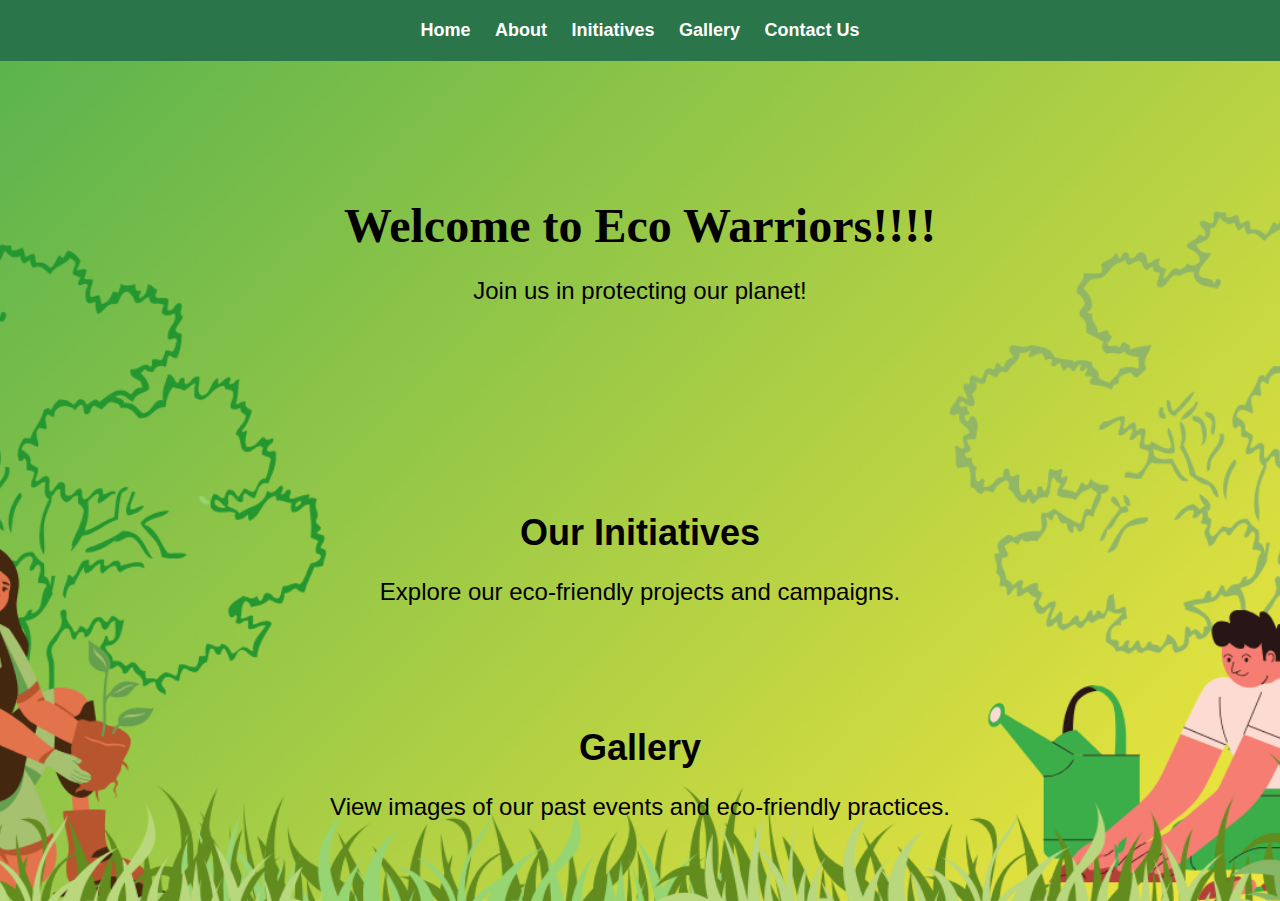
<file: LandingPage/index.html>
<!DOCTYPE html>
<html lang="en">
<head>
  <meta charset="UTF-8">
  <meta name="viewport" content="width=device-width, initial-scale=1.0">
  <title>Eco Warriors</title>
  <link rel="icon" href="src/images/images.png">
  <Link rel="Stylesheet" href="style.css">
  </head>
<body>
  <nav>
    <div class="container">
      <ul>
        <li><a href="index.html">Home</a></li>
        <li><a href="About.html">About</a></li>
        <li><a href="Initiatives.html">Initiatives</a></li>
        <li><a href="Gallery.html">Gallery</a></li>
        <li><a href="ContactUs.html">Contact Us</a></li>
      </ul>
    </div>
  </nav>
  
  <div class="hero">
    <div class="container">
      <h1>Welcome to Eco Warriors!!!!</h1>
      <p>Join us in protecting our planet!</p>
    </div>
  </div>
  
  <div class="container">
    <section class="initiatives">
      <h2>Our Initiatives</h2>
      <p>Explore our eco-friendly projects and campaigns.</p>
      
    </section>
    
    <section class="gallery">
      <h2>Gallery</h2>
      <p>View images of our past events and eco-friendly practices.</p>
    </section>
  </div>
</body>
</html>
</file>
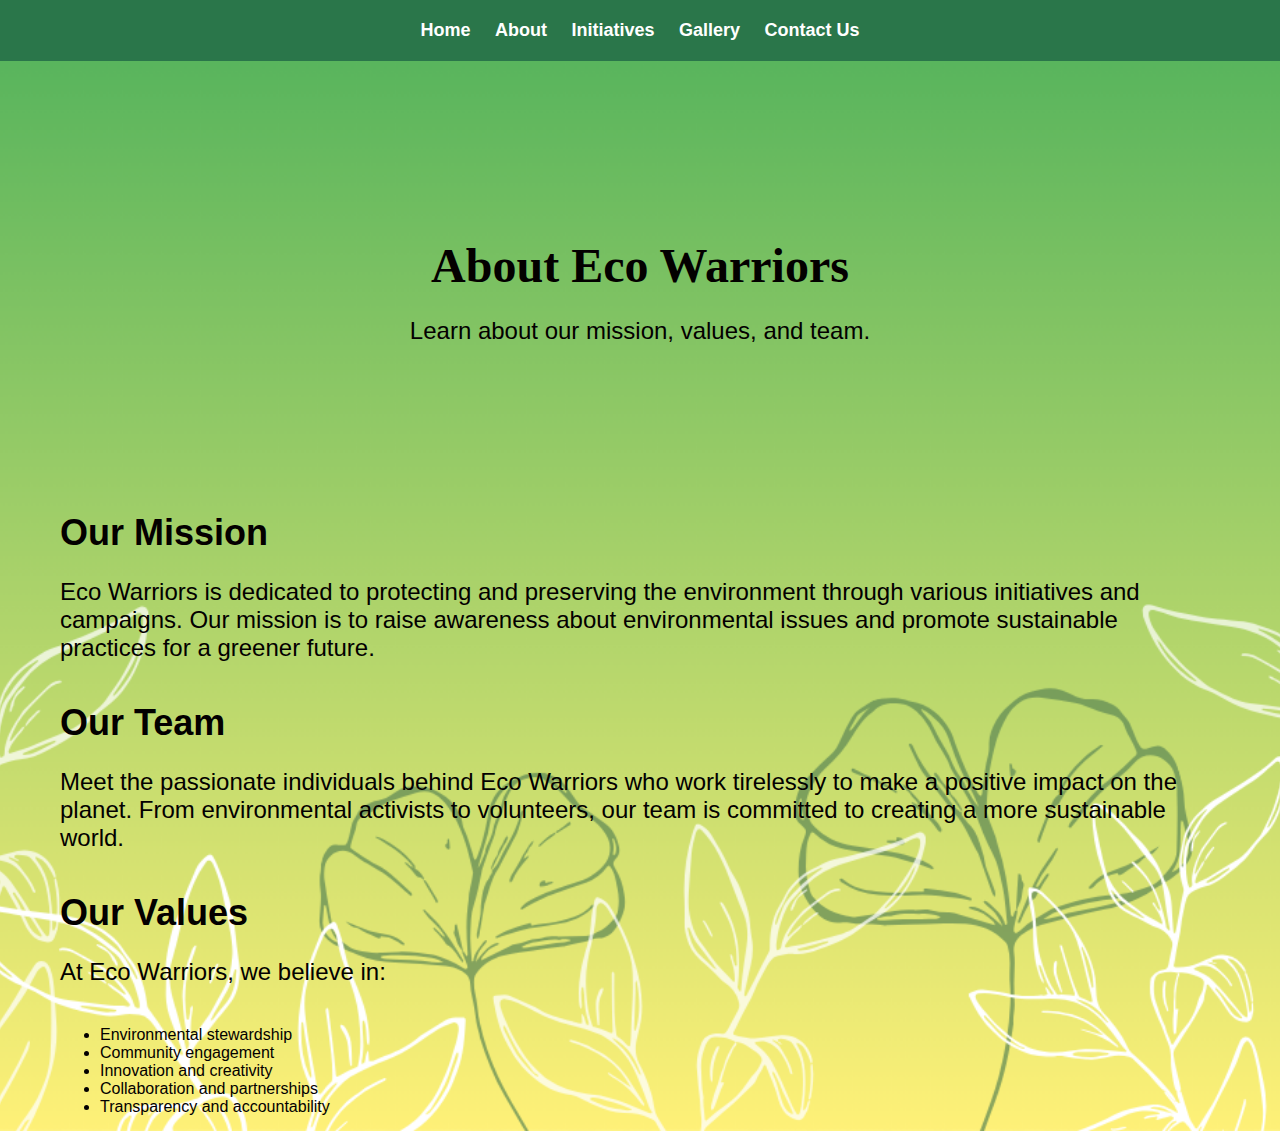
<file: LandingPage/About.html>
<!DOCTYPE html>
<html lang="en">
<head>
  <meta charset="UTF-8">
  <meta name="viewport" content="width=device-width, initial-scale=1.0">
  <title>About</title>
  <link rel="icon" href="src/images/images.png">
  <link rel="stylesheet" href="style.css">
</head>
<body>
  <nav>
    <div class="container">
      <ul>
        <li><a href="Home.html">Home</a></li>
        <li><a href="About.html">About</a></li>
        <li><a href="Initiatives.html">Initiatives</a></li>
        <li><a href="Gallery.html">Gallery</a></li>
        <li><a href="ContactUs.html">Contact Us</a></li>
      </ul>
    </div>
  </nav>
  <section class="about1">
  <div class="hero">
    <div class="container1">
      <h1>About Eco Warriors</h1>
      <p>Learn about our mission, values, and team.</p>
    </div>
  </div>
  
  <div class="container">
    <section class="about">
      <h2>Our Mission</h2>
      <p>Eco Warriors is dedicated to protecting and preserving the environment through various initiatives and campaigns. Our mission is to raise awareness about environmental issues and promote sustainable practices for a greener future.</p>
    </section>
    
    <section class="team">
      <h2>Our Team</h2>
      <p>Meet the passionate individuals behind Eco Warriors who work tirelessly to make a positive impact on the planet. From environmental activists to volunteers, our team is committed to creating a more sustainable world.</p>
    </section>
    
    <section class="values">
      <h2>Our Values</h2>
      <p>At Eco Warriors, we believe in:</p>
      <ul>
        <li>Environmental stewardship</li>
        <li>Community engagement</li>
        <li>Innovation and creativity</li>
        <li>Collaboration and partnerships</li>
        <li>Transparency and accountability</li>
      </ul>
    </section>
  </div>
  </section>
</body>
</html>
</file>
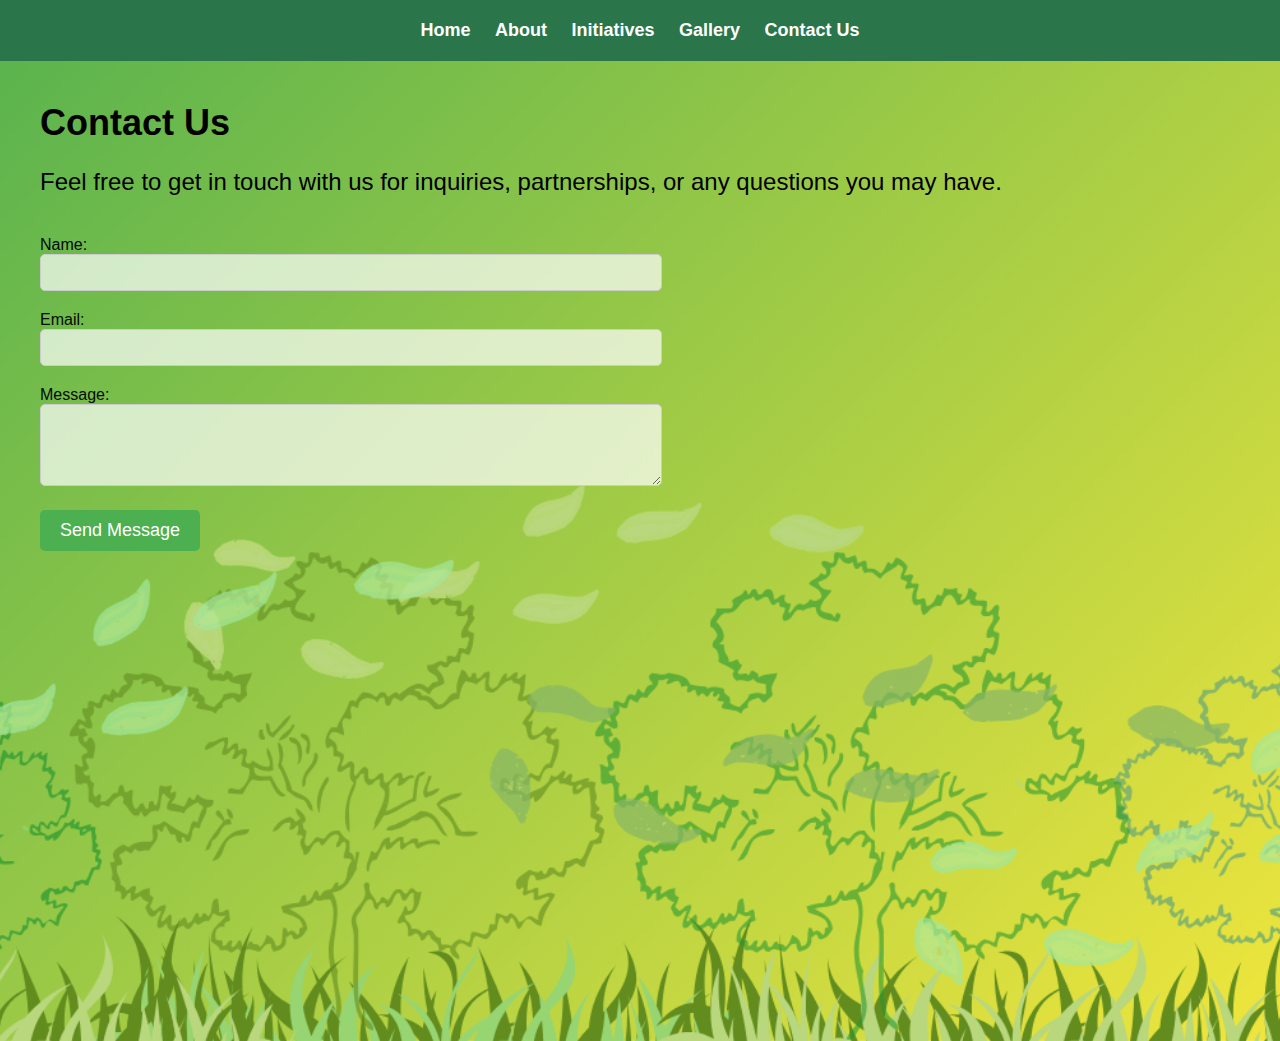
<file: LandingPage/ContactUs.html>
<!DOCTYPE html>
<html lang="en">
<head>
  <meta charset="UTF-8">
  <meta name="viewport" content="width=device-width, initial-scale=1.0">
  <title>Contact Us</title>
  <link rel="icon" href="src/images/images.png">
  <Link rel="Stylesheet" href="style.css">
  </head>
<body>
  <nav>
    <div class="container">
      <ul>
        <li><a href="Home.html">Home</a></li>
        <li><a href="About.html">About</a></li>
        <li><a href="Initiatives.html">Initiatives</a></li>
        <li><a href="Gallery.html">Gallery</a></li>
        <li><a href="ContactUs.html">Contact Us</a></li>
      </ul>
    </div>
  </nav>
  
  <section class="contact-us">
    <h2>Contact Us</h2>
    <p>Feel free to get in touch with us for inquiries, partnerships, or any questions you may have.</p>
    <form action="submit_contact_form.php" method="post">
      <label for="name">Name:</label><br>
      <input type="text" id="name" name="name" required><br>
      <label for="email">Email:</label><br>
      <input type="email" id="email" name="email" required><br>
      <label for="message">Message:</label><br>
      <textarea id="message" name="message" rows="4" required></textarea><br>
      <button type="submit">Send Message</button>
    </form>
  </section>
  
</body>
</html>
</file>
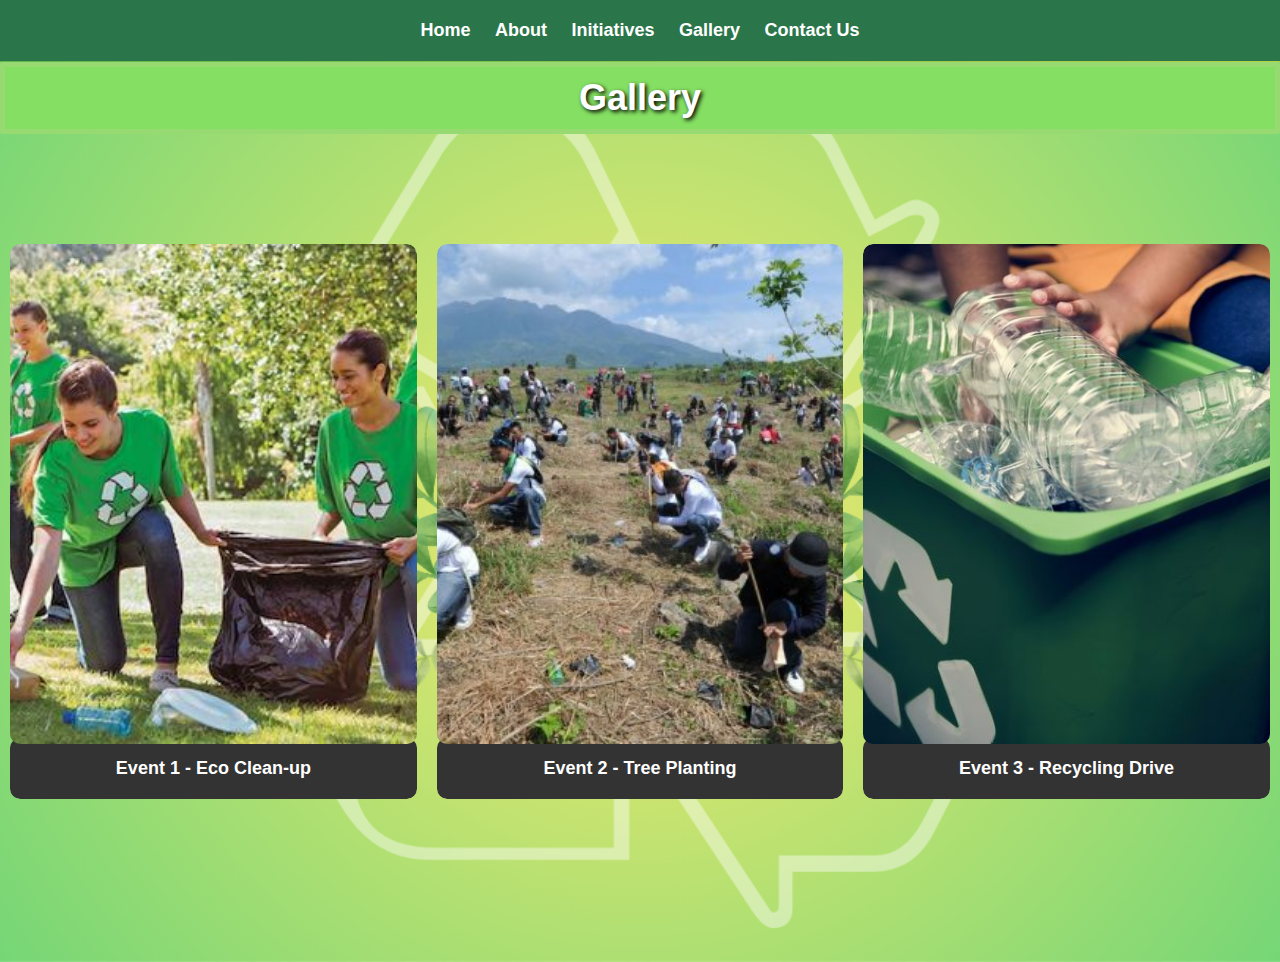
<file: LandingPage/Gallery.html>
<!DOCTYPE html>
<html lang="en">
<head>
  <meta charset="UTF-8">
  <meta name="viewport" content="width=device-width, initial-scale=1.0">
  <title>Gallery</title>
  <link rel="icon" href="src/images/images.png">
  <Link rel="Stylesheet" href="style.css">
  </head>
<body>
  <nav>
    <div class="container">
      <ul>
        <li><a href="Home.html">Home</a></li>
        <li><a href="About.html">About</a></li>
        <li><a href="Initiatives.html">Initiatives</a></li>
        <li><a href="Gallery.html">Gallery</a></li>
        <li><a href="ContactUs.html">Contact Us</a></li>
      </ul>
    </div>
  </nav>

  <section class="gallery1">
    <h2 class="Gal">Gallery</h2>
    <div class="image-gallery">
      <div class="gallery-item">
        <img src="src/images/Eco1.png" alt="Event 1">
        <div class="caption"><h3>Event 1 - Eco Clean-up</h3></div>
      </div>
      <div class="gallery-item">
        <img src="src/images/Tree1.jpg" alt="Event 2">
        <div class="caption"><h3>Event 2 - Tree Planting</h3></div>
      </div>
      <div class="gallery-item">
        <img src="src/images/Recycle.png" alt="Event 3">
        <div class="caption"><h3>Event 3 - Recycling Drive</h3></div>
      </div>
      
    </div>
  </section>
</body>
</html>
</file>
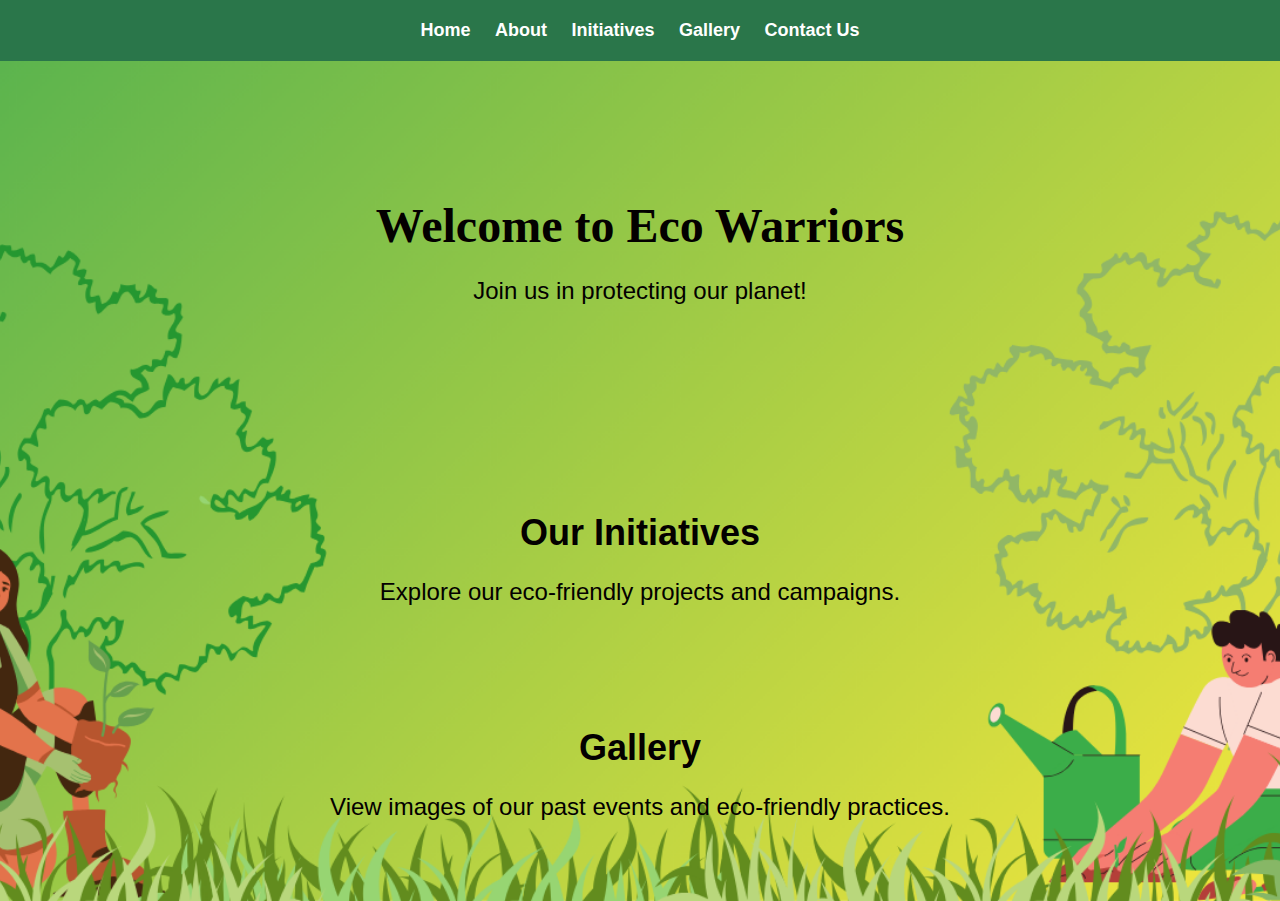
<file: LandingPage/Home.html>
<!DOCTYPE html>
<html lang="en">
<head>
  <meta charset="UTF-8">
  <meta name="viewport" content="width=device-width, initial-scale=1.0">
  <title>Home</title>
  <link rel="icon" href="src/images/images.png">
  <Link rel="Stylesheet" href="style.css">
  </head>
<body>
  <nav>
    <div class="container">
      <ul>
        <li><a href="Home.html">Home</a></li>
        <li><a href="About.html">About</a></li>
        <li><a href="Initiatives.html">Initiatives</a></li>
        <li><a href="Gallery.html">Gallery</a></li>
        <li><a href="ContactUs.html">Contact Us</a></li>
      </ul>
    </div>
  </nav>
  
  <div class="hero">
    <div class="container">
      <h1>Welcome to Eco Warriors</h1>
      <p>Join us in protecting our planet!</p>
    </div>
  </div>
  
  <div class="container">
    <section class="initiatives">
      <h2>Our Initiatives</h2>
      <p>Explore our eco-friendly projects and campaigns.</p>
      
    </section>
    
    <section class="gallery">
      <h2>Gallery</h2>
      <p>View images of our past events and eco-friendly practices.</p>
      
    </section>
  </div>
</body>
</html>
</file>
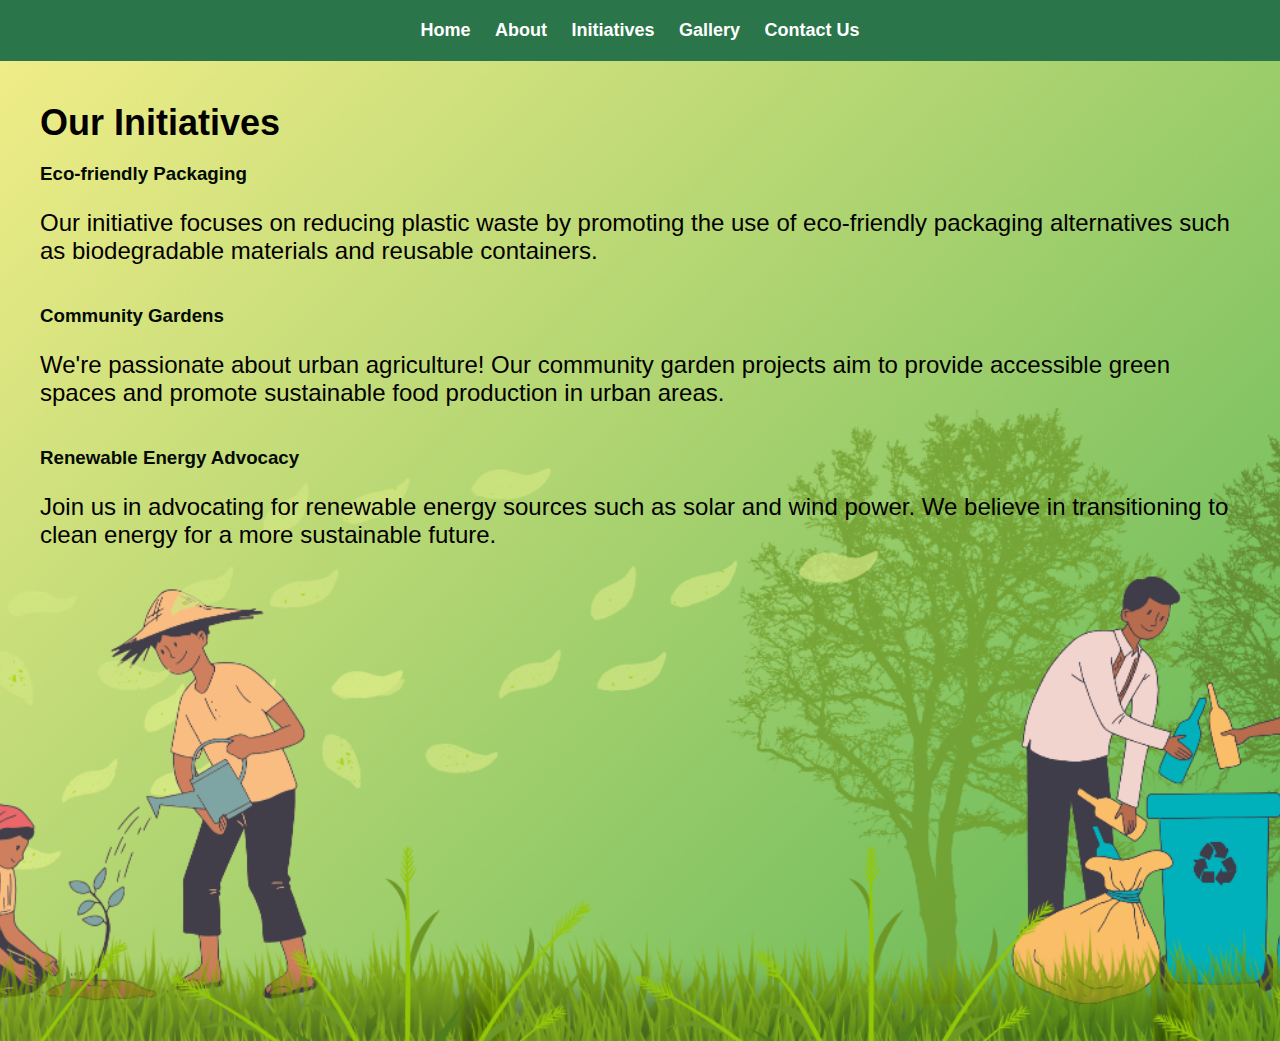
<file: LandingPage/Initiatives.html>
<!DOCTYPE html>
<html lang="en">
<head>
  <meta charset="UTF-8">
  <meta name="viewport" content="width=device-width, initial-scale=1.0">
  <title>Initiatives</title>
  <link rel="icon" href="src/images/images.png">
  <Link rel="Stylesheet" href="style.css">
  </head>
<body>
  <nav>
    <div class="container">
      <ul>
        <li><a href="Home.html">Home</a></li>
        <li><a href="About.html">About</a></li>
        <li><a href="Initiatives.html">Initiatives</a></li>
        <li><a href="Gallery.html">Gallery</a></li>
        <li><a href="ContactUs.html">Contact Us</a></li>
      </ul>
    </div>
  </nav>
  
  <section class="initiatives1">
    <h2>Our Initiatives</h2>
    <div class="initiative">
      <h3>Eco-friendly Packaging</h3>
      <p>Our initiative focuses on reducing plastic waste by promoting the use of eco-friendly packaging alternatives such as biodegradable materials and reusable containers.</p>
    </div>
    <div class="initiative">
      <h3>Community Gardens</h3>
      <p>We're passionate about urban agriculture! Our community garden projects aim to provide accessible green spaces and promote sustainable food production in urban areas.</p>
    </div>
    <div class="initiative">
      <h3>Renewable Energy Advocacy</h3>
      <p>Join us in advocating for renewable energy sources such as solar and wind power. We believe in transitioning to clean energy for a more sustainable future.</p>
    </div>
  </section>
  
</body>
</html>
</file>
<file: LandingPage/style.css>
:root {
  --primary-color: #2a764a;
  --secondary-color: #d44d4d;
  --text-color: #030000;
  --background-image-url: url('src/images/Natures.png');
  --about-background-image-url: url('src/images/Natures1.png');
  --initiatives-background-image-url: url('src/images/Natures2.png');
  --contact-us-background-image-url: url('src/images/Natures3.png');
  --header-height: 80px;
  --footer-height: 60px;
  --sidebar-width: 250px;
  --border-radius: 10px;
  --transition-duration: 0.3s;
  --font-family: Arial, sans-serif;
}

body {
  font-family: var(--font-family);
  margin: 0;
  padding: 0;
  background-image: var(--background-image-url);
  background-size: cover;
  background-position: center;
  color: #FFFFFF;
  transition: background-image var(--transition-duration);
}

nav ul li a {
  text-decoration: none;
  color: #fff;
  font-size: 18px;
  font-weight: bold;
  transition: color var(--transition-duration);
}

nav ul li a:hover {
  color: var(--secondary-color);
}

.hero {
  background-size: cover;
  background-position: center;
  color: #fff;
  padding: 5px 0;
  text-align: center;
  background-size: cover;
  height: 400px;
  display: flex;
  align-items: center;
  justify-content: center;
  text-align: center;
  transition: transform var(--transition-duration);
}

.hero:hover {
  transform: scale(1.05);
}

.container {
  max-width: 1200px;
  margin: 0 auto;
  padding: 0 20px;
  color: var(--text-color);
}

h1 {
  color: var(--text-color);
  margin-top: 10px;
  font-size: 3em;
  margin-bottom: 5px;
  font-family: cursive;
  transition: color var(--transition-duration);
}

p {
  font-size: 24px;
  margin-bottom: 40px;
  color: var(--text-color);
  transition: color var(--transition-duration);
}

.initiatives, .gallery {
  padding: 40px 0;
  text-align: center;
}

h2 {
  font-size: 36px;
  margin-bottom: 10px;
  margin-top: 1px;
  color: var(--text-color);
  transition: color var(--transition-duration);
}

nav {
  background-color: var(--primary-color);
  padding: 20px 0;
}

nav ul {
  list-style-type: none;
  margin: 0;
  padding: 0;
  text-align: center;
}

nav ul li {
  display: inline;
  margin: 0 10px;
}

a {
  text-decoration: none;
  color: var(--secondary-color);
}

.about1 {
  background-image: var(--about-background-image-url);
  padding: 40px;
  background-size: cover;
  background-position: center;
  color: rgb(4, 10, 4);
  height: 110vh;
}

.initiatives1 {
  background-image: var(--initiatives-background-image-url);
  padding: 40px;
  background-size: cover;
  background-position: center;
  color: rgb(4, 10, 4);
  height: 100vh;
}

.contact-us {
  background-image: var(--contact-us-background-image-url);
  padding: 40px;
  background-size: cover;
  background-position: center;
  color: rgb(4, 10, 4);
  height: 100vh;
  justify-content: center;
}

.contact-us input[type="text"],
.contact-us input[type="email"],
.contact-us textarea {
  width: 50%;
  padding: 10px;
  margin-bottom: 20px;
  border: 1px solid #ccc;
  border-radius: 5px;
  background-color: rgba(255, 255, 255, 0.7);
  resize: vertical;
}

.contact-us button {
  padding: 10px 20px;
  background-color: #4CAF50;
  color: #fff;
  border: none;
  border-radius: 5px;
  font-size: 18px;
  cursor: pointer;
  transition: background-color var(--transition-duration);
}

.contact-us button:hover {
  background-color: #45a049;
}

.image-gallery {
  display: flex;
  flex-wrap: wrap;
  justify-content: center;
}

.gallery-item {
  width: calc(33.33% - 20px);
  margin: 10px;
  border-radius: 10px;
  overflow: hidden;
  transition: transform var(--transition-duration);
  margin-top: 100px;
}

.gallery-item img {
  width: 100%;
  height: 500px;
  object-fit: cover;
  border-radius: var(--border-radius);

}

.gallery1 {
  background-image: url(src/images/Natures4.png);
  background-size: cover; 
  background-position: center;
  height: 100vh;
}

.Gal {
  background-color: #85df62;
  border-color: #98da72;
  border-style: solid;
  border-width: 5px;
  text-align: center;
  color: #ffffff;
  border-radius: 2px;
  padding-left: 50px;
  padding-right: 50px;
  padding-top: 10px;
  padding-bottom: 10px;
  text-shadow: 2px 2px 4px #000000;
}

.caption {
  background-color: #333;
  color: #ffffff;
  padding-top: 20px;
  padding-bottom: 20px;
  border-radius: 10px;
  margin-top: -10px;
  text-align: center;
}

.caption h3 {
  margin: 0;
  font-weight: bold;
  font-size: 18px;
}

.caption h3::before {
  font-weight: normal;
  font-size: 16px;
}
</file>
